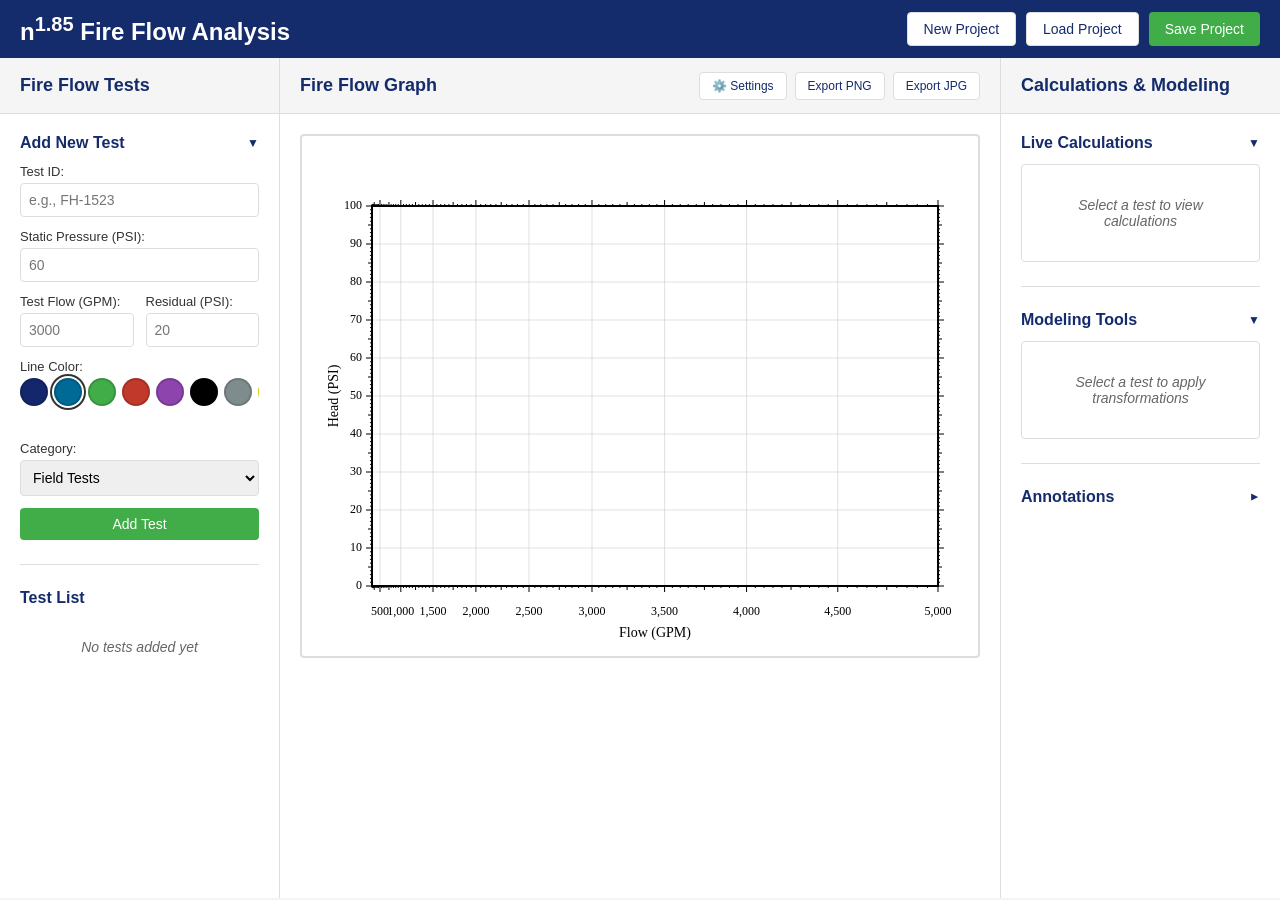
<file: n185-webapp/index.html>
<!DOCTYPE html>
<html lang="en">
<head>
    <meta charset="UTF-8">
    <meta name="viewport" content="width=device-width, initial-scale=1.0">
    <title>n185 Fire Flow Analysis</title>
    <link rel="stylesheet" href="css/main.css">
    <link rel="stylesheet" href="css/panels.css">
</head>
<body>
    <div class="app-container">
        <!-- Header -->
        <header class="app-header">
            <h1>n<sup>1.85</sup> Fire Flow Analysis</h1>
            <div class="header-actions">
                <button id="btn-new-project" class="btn btn-secondary">New Project</button>
                <button id="btn-load-project" class="btn btn-secondary">Load Project</button>
                <button id="btn-save-project" class="btn btn-primary">Save Project</button>
            </div>
        </header>

        <!-- Main Workspace -->
        <main class="workspace">
            <!-- Left Panel: Test Management -->
            <aside class="panel panel-left">
                <div class="panel-header">
                    <h2>Fire Flow Tests</h2>
                </div>
                <div class="panel-content">
                    <!-- Test Input Form -->
                    <div class="section">
                        <h3 class="collapsible-header" id="add-test-header">
                            <span>Add New Test</span>
                            <span class="collapse-icon">▼</span>
                        </h3>
                        <div class="collapsible-content" id="add-test-content">
                        <form id="test-form">
                            <div class="form-group">
                                <label for="test-id">Test ID:</label>
                                <input type="text" id="test-id" placeholder="e.g., FH-1523">
                            </div>
                            <div class="form-group">
                                <label for="test-static">Static Pressure (PSI):</label>
                                <input type="number" id="test-static" step="0.1" min="0" placeholder="60">
                            </div>
                            <div class="form-row">
                                <div class="form-group">
                                    <label for="test-flow">Test Flow (GPM):</label>
                                    <input type="number" id="test-flow" step="1" min="0" placeholder="3000">
                                </div>
                                <div class="form-group">
                                    <label for="test-residual">Residual (PSI):</label>
                                    <input type="number" id="test-residual" step="0.1" min="0" placeholder="20">
                                </div>
                            </div>
                            <div class="form-row">
                                <div class="form-group">
                                    <label for="test-color">Line Color:</label>
                                    <div class="color-swatch-picker">
                                        <div class="swatch-row">
                                            <button type="button" class="color-swatch" data-color="#14276C" style="background:#14276C;" title="JEA Dark"></button>
                                            <button type="button" class="color-swatch selected" data-color="#006A97" style="background:#006A97;" title="JEA Blue"></button>
                                            <button type="button" class="color-swatch" data-color="#41AD49" style="background:#41AD49;" title="JEA Green"></button>
                                            <button type="button" class="color-swatch" data-color="#C0392B" style="background:#C0392B;" title="Red"></button>
                                            <button type="button" class="color-swatch" data-color="#8E44AD" style="background:#8E44AD;" title="Purple"></button>
                                            <button type="button" class="color-swatch" data-color="#000000" style="background:#000000;" title="Black"></button>
                                            <button type="button" class="color-swatch" data-color="#7F8C8D" style="background:#7F8C8D;" title="Grey"></button>
                                            <button type="button" class="color-swatch color-swatch-custom" title="Custom color"></button>
                                        </div>
                                        <input type="color" id="test-color" value="#006A97">
                                    </div>
                                </div>
                                <div class="form-group">
                                    <label for="test-linetype">Line Type:</label>
                                    <select id="test-linetype">
                                        <option value="solid">Solid</option>
                                        <option value="dashed">Dashed</option>
                                        <option value="dotted">Dotted</option>
                                        <option value="dashdot">Dash-Dot</option>
                                    </select>
                                </div>
                            </div>
                            <div class="form-group">
                                <label for="test-category">Category:</label>
                                <select id="test-category">
                                    <option value="field">Field Tests</option>
                                    <option value="model">Model Results</option>
                                    <option value="scenario">Scenarios</option>
                                </select>
                            </div>
                            <button type="submit" id="test-form-submit" class="btn btn-primary btn-block">Add Test</button>
                            <button type="button" id="test-form-cancel" class="btn btn-secondary btn-block" style="display: none; margin-top: 8px;">Cancel Edit</button>
                        </form>
                        </div>
                    </div>

                    <!-- Test List -->
                    <div class="section">
                        <h3>Test List</h3>
                        <div id="test-list" class="test-list">
                            <p class="empty-state">No tests added yet</p>
                        </div>
                    </div>
                </div>
            </aside>

            <!-- Center Panel: Graph -->
            <section class="panel panel-center">
                <div class="panel-header">
                    <h2>Fire Flow Graph</h2>
                    <div class="graph-controls">
                        <button id="btn-graph-settings" class="btn btn-secondary btn-sm" title="Graph Settings">⚙️ Settings</button>
                        <button id="btn-export-png" class="btn btn-secondary btn-sm">Export PNG</button>
                        <button id="btn-export-jpg" class="btn btn-secondary btn-sm">Export JPG</button>
                    </div>
                </div>
                <div class="panel-content">
                    <!-- Canvas Graph -->
                    <div class="graph-container">
                        <canvas id="fireflow-canvas"></canvas>
                        <div id="graph-tooltip" class="graph-tooltip"></div>
                    </div>
                </div>
            </section>

            <!-- Right Panel: Calculations & Modeling -->
            <aside class="panel panel-right">
                <div class="panel-header">
                    <h2>Calculations & Modeling</h2>
                </div>
                <div class="panel-content">
                    <!-- Calculations Display -->
                    <div class="section">
                        <h3 class="collapsible-header" id="calculations-header">
                            <span>Live Calculations</span>
                            <span class="collapse-icon">▼</span>
                        </h3>
                        <div class="collapsible-content" id="calculations-content">
                            <div id="calc-display" class="calc-display">
                                <p class="empty-state">Select a test to view calculations</p>
                            </div>
                        </div>
                    </div>

                    <!-- Modeling Tools -->
                    <div class="section">
                        <h3 class="collapsible-header" id="modeling-header">
                            <span>Modeling Tools</span>
                            <span class="collapse-icon">▼</span>
                        </h3>
                        <div class="collapsible-content" id="modeling-content">
                            <div id="modeling-tools" class="modeling-tools">
                                <p class="empty-state">Select a test to apply transformations</p>
                            </div>
                        </div>
                    </div>

                    <!-- Annotations -->
                    <div class="section">
                        <h3 class="collapsible-header collapsed" id="annotations-header">
                            <span>Annotations</span>
                            <span class="collapse-icon">▼</span>
                        </h3>
                        <div class="collapsible-content collapsed" id="annotations-content">
                            <div id="annotations-panel"></div>
                        </div>
                    </div>
                </div>
            </aside>
        </main>
    </div>

    <!-- Graph Settings Modal -->
    <div id="settings-modal" class="modal">
        <div class="modal-content">
            <div class="modal-header">
                <h3>Graph Settings</h3>
                <button class="modal-close" id="btn-close-settings">&times;</button>
            </div>
            <div class="modal-body">
                <div class="form-group">
                    <label for="graph-title">Title:</label>
                    <input type="text" id="graph-title" placeholder="Fire Flow Test Results">
                </div>
                <div class="form-group">
                    <label>
                        <input type="checkbox" id="graph-show-date">
                        Show Date
                    </label>
                </div>
                <div class="form-group">
                    <label for="graph-legend-position">Legend Position:</label>
                    <select id="graph-legend-position">
                        <option value="none" selected>None</option>
                        <option value="topright">Top Right</option>
                        <option value="topleft">Top Left</option>
                        <option value="top">Top</option>
                        <option value="bottomright">Bottom Right</option>
                        <option value="bottomleft">Bottom Left</option>
                        <option value="bottom">Bottom</option>
                        <option value="right">Right</option>
                        <option value="left">Left</option>
                        <option value="center">Center</option>
                    </select>
                </div>
                <hr style="margin: 20px 0; border: none; border-top: 1px solid #ddd;">
                <div class="form-row">
                    <div class="form-group">
                        <label for="graph-max-flow">Max Flow (GPM):</label>
                        <input type="number" id="graph-max-flow" value="5000" step="1000" min="1000">
                    </div>
                    <div class="form-group">
                        <label for="graph-max-pressure">Max Pressure (PSI):</label>
                        <input type="number" id="graph-max-pressure" value="100" step="10" min="10">
                    </div>
                </div>
            </div>
            <div class="modal-footer">
                <button id="btn-apply-settings" class="btn btn-primary">Apply Settings</button>
                <button id="btn-cancel-settings" class="btn btn-secondary">Cancel</button>
            </div>
        </div>
    </div>

    <!-- Hidden file input for loading projects -->
    <input type="file" id="file-input-project" accept=".n185" style="display: none;">

    <!-- Scripts -->
    <script src="lib/FileSaver.js"></script>
    <script src="js/fireflow.js"></script>
    <script src="js/canvas-graph.js"></script>
    <script src="js/test-manager.js"></script>
    <script src="js/calculations.js"></script>
    <script src="js/modeling.js"></script>
    <script src="js/annotations.js"></script>
    <script src="js/project-io.js"></script>
    <script src="js/app.js"></script>
</body>
</html>
</file>
<file: n185-webapp/css/main.css>
/* n185 Fire Flow Analysis - Main Styles */

:root {
    --primary-color: #142B6C;
    --secondary-color: #006A97;
    --accent-color: #41AD49;
    --text-dark: #333;
    --text-light: #666;
    --border-color: #ddd;
    --bg-light: #f5f5f5;
    --bg-white: #fff;
    --success: #28a745;
    --warning: #ffc107;
    --danger: #dc3545;
    --shadow: 0 2px 4px rgba(0,0,0,0.1);
}

* {
    margin: 0;
    padding: 0;
    box-sizing: border-box;
}

body {
    font-family: 'Segoe UI', Tahoma, Geneva, Verdana, sans-serif;
    font-size: 14px;
    color: var(--text-dark);
    background-color: var(--bg-light);
    overflow: hidden;
}

.app-container {
    display: flex;
    flex-direction: column;
    height: 100vh;
}

/* Header */
.app-header {
    background-color: var(--primary-color);
    color: white;
    padding: 12px 20px;
    display: flex;
    justify-content: space-between;
    align-items: center;
    box-shadow: var(--shadow);
}

.app-header h1 {
    font-size: 24px;
    font-weight: 600;
}

.header-actions {
    display: flex;
    gap: 10px;
}

/* Buttons */
.btn {
    padding: 8px 16px;
    border: none;
    border-radius: 4px;
    font-size: 14px;
    font-weight: 500;
    cursor: pointer;
    transition: all 0.2s;
}

.btn:hover {
    opacity: 0.9;
    transform: translateY(-1px);
}

.btn:active {
    transform: translateY(0);
}

.btn-primary {
    background-color: var(--accent-color);
    color: white;
}

.btn-secondary {
    background-color: var(--bg-white);
    color: var(--primary-color);
    border: 1px solid var(--border-color);
}

.btn-sm {
    padding: 6px 12px;
    font-size: 12px;
}

.btn-block {
    width: 100%;
}

.btn-danger {
    background-color: var(--danger);
    color: white;
}

.btn-warning {
    background-color: var(--warning);
    color: var(--text-dark);
}

/* Forms */
.form-group {
    margin-bottom: 12px;
}

.form-group label {
    display: block;
    margin-bottom: 4px;
    font-weight: 500;
    font-size: 13px;
    color: var(--text-dark);
}

.form-group input[type="text"],
.form-group input[type="number"],
.form-group select {
    width: 100%;
    padding: 8px;
    border: 1px solid var(--border-color);
    border-radius: 4px;
    font-size: 14px;
}

/* Color Swatch Picker */
.color-swatch-picker input[type="color"] {
    display: none;
}

.swatch-row {
    display: flex;
    gap: 6px;
    align-items: center;
}

.color-swatch {
    width: 28px;
    height: 28px;
    border-radius: 50%;
    border: 2px solid rgba(0,0,0,0.15);
    cursor: pointer;
    padding: 0;
    transition: transform 0.1s, box-shadow 0.1s;
    flex-shrink: 0;
}

.color-swatch:hover {
    transform: scale(1.15);
    box-shadow: 0 2px 6px rgba(0,0,0,0.25);
}

.color-swatch.selected {
    box-shadow: 0 0 0 2px #fff, 0 0 0 4px #333;
}

.color-swatch-custom {
    background: conic-gradient(red, orange, yellow, green, cyan, blue, violet, red);
}

.form-group input[type="checkbox"] {
    margin-right: 6px;
}

.form-row {
    display: grid;
    grid-template-columns: 1fr 1fr;
    gap: 12px;
}

/* Sections */
.section {
    margin-bottom: 24px;
    padding-bottom: 24px;
    border-bottom: 1px solid var(--border-color);
}

.section:last-child {
    border-bottom: none;
}

.section h3 {
    font-size: 16px;
    font-weight: 600;
    margin-bottom: 12px;
    color: var(--primary-color);
}

/* Collapsible Sections */
.collapsible-header {
    display: flex;
    justify-content: space-between;
    align-items: center;
    cursor: pointer;
    user-select: none;
    transition: color 0.2s;
}

.collapsible-header:hover {
    color: var(--secondary-color);
}

.collapse-icon {
    font-size: 12px;
    transition: transform 0.3s ease;
}

.collapsible-header.collapsed .collapse-icon {
    transform: rotate(-90deg);
}

.collapsible-content {
    max-height: 2000px;
    overflow: hidden;
    transition: max-height 0.3s ease, opacity 0.3s ease;
    opacity: 1;
}

.collapsible-content.collapsed {
    max-height: 0;
    opacity: 0;
}

/* Test List */
.test-list {
    max-height: 400px;
    overflow-y: auto;
}

.test-item {
    background-color: var(--bg-white);
    border: 1px solid var(--border-color);
    border-radius: 4px;
    padding: 12px;
    margin-bottom: 8px;
    cursor: pointer;
    transition: all 0.2s;
}

.test-item:hover {
    box-shadow: var(--shadow);
}

.test-item.selected {
    border-color: var(--primary-color);
    background-color: #f0f4ff;
}

.test-item.hidden {
    opacity: 0.5;
}

.test-header {
    display: flex;
    justify-content: space-between;
    align-items: center;
    margin-bottom: 8px;
}

.test-name {
    font-weight: 600;
    color: var(--primary-color);
    display: flex;
    align-items: center;
    gap: 8px;
}

.test-color-indicator {
    width: 20px;
    height: 20px;
    border-radius: 3px;
    border: 1px solid var(--border-color);
}

.test-actions {
    display: flex;
    gap: 6px;
}

.test-actions button {
    padding: 4px 8px;
    font-size: 11px;
    border: none;
    background-color: transparent;
    cursor: pointer;
    border-radius: 3px;
}

.test-actions button:hover {
    background-color: var(--bg-light);
}

.test-info {
    font-size: 12px;
    color: var(--text-light);
    display: grid;
    grid-template-columns: 1fr 1fr;
    gap: 4px;
}

.test-category {
    display: inline-block;
    padding: 2px 8px;
    border-radius: 3px;
    font-size: 11px;
    font-weight: 500;
    margin-top: 6px;
}

.test-category.field {
    background-color: #e3f2fd;
    color: #1976d2;
}

.test-category.model {
    background-color: #f3e5f5;
    color: #7b1fa2;
}

.test-category.scenario {
    background-color: #fff3e0;
    color: #f57c00;
}

/* Calculations Display */
.calc-display {
    background-color: var(--bg-white);
    border: 1px solid var(--border-color);
    border-radius: 4px;
    padding: 12px;
}

.calc-item {
    display: flex;
    justify-content: space-between;
    padding: 8px 0;
    border-bottom: 1px solid var(--bg-light);
}

.calc-item:last-child {
    border-bottom: none;
}

.calc-label {
    font-weight: 500;
    color: var(--text-dark);
}

.calc-value {
    font-weight: 600;
    color: var(--primary-color);
}

/* Modeling Tools */
.modeling-tools {
    background-color: var(--bg-white);
    border: 1px solid var(--border-color);
    border-radius: 4px;
    padding: 12px;
}

.modeling-section {
    margin-bottom: 16px;
    padding-bottom: 16px;
    border-bottom: 1px solid var(--bg-light);
}

.modeling-section:last-child {
    border-bottom: none;
    margin-bottom: 0;
}

.modeling-section h4 {
    font-size: 14px;
    font-weight: 600;
    margin-bottom: 8px;
    color: var(--text-dark);
}

/* Tilt Pipe Rows */
.tilt-pipe-header,
.tilt-pipe-row {
    display: grid;
    grid-template-columns: 2fr 1fr 1fr auto;
    gap: 6px;
    align-items: center;
    margin-bottom: 4px;
}

.tilt-pipe-header {
    font-size: 11px;
    font-weight: 600;
    color: var(--text-light);
    margin-bottom: 4px;
}

.tilt-pipe-row input {
    width: 100%;
    padding: 6px;
    border: 1px solid var(--border-color);
    border-radius: 4px;
    font-size: 13px;
}

.btn-remove-pipe {
    background: none;
    border: none;
    color: var(--danger);
    cursor: pointer;
    font-size: 14px;
    padding: 4px 6px;
    border-radius: 4px;
    line-height: 1;
}

.btn-remove-pipe:hover {
    background-color: #fde8e8;
}

/* Annotations */
.annotation-section {
    margin-bottom: 16px;
    padding-bottom: 16px;
    border-bottom: 1px solid var(--bg-light);
}

.annotation-section:last-child {
    border-bottom: none;
    margin-bottom: 0;
}

.annotation-section h4 {
    font-size: 14px;
    font-weight: 600;
    margin-bottom: 8px;
    color: var(--text-dark);
}

.ann-type-fields {
    margin-top: 12px;
}

.annotations-list {
    max-height: 300px;
    overflow-y: auto;
}

.annotation-item {
    background-color: var(--bg-white);
    border: 1px solid var(--border-color);
    border-radius: 4px;
    padding: 10px;
    margin-bottom: 8px;
    transition: all 0.2s;
}

.annotation-item:hover {
    box-shadow: var(--shadow);
}

.annotation-item.hidden {
    opacity: 0.5;
}

.annotation-header {
    display: flex;
    justify-content: space-between;
    align-items: center;
    margin-bottom: 6px;
}

.annotation-name {
    font-weight: 600;
    color: var(--text-dark);
    display: flex;
    align-items: center;
    gap: 6px;
}

.annotation-actions {
    display: flex;
    gap: 6px;
}

.annotation-actions button {
    padding: 4px 8px;
    font-size: 11px;
    border: none;
    background-color: transparent;
    cursor: pointer;
    border-radius: 3px;
}

.annotation-actions button:hover {
    background-color: var(--bg-light);
}

.annotation-info {
    font-size: 11px;
    color: var(--text-light);
}

/* Graph Container */
.graph-container {
    position: relative;
    background-color: var(--bg-white);
    border: 2px solid var(--border-color);
    border-radius: 4px;
    padding: 10px;
}

#fireflow-canvas {
    display: block;
    width: 100%;
    height: auto;
    cursor: crosshair;
}

/* Graph Tooltip */
.graph-tooltip {
    position: absolute;
    background-color: rgba(0, 0, 0, 0.8);
    color: white;
    padding: 6px 10px;
    border-radius: 4px;
    font-size: 12px;
    pointer-events: none;
    opacity: 0;
    transition: opacity 0.2s;
    z-index: 100;
}

.graph-tooltip.visible {
    opacity: 1;
}

/* Empty State */
.empty-state {
    color: var(--text-light);
    font-style: italic;
    text-align: center;
    padding: 20px;
}

/* Modal */
.modal {
    display: none;
    position: fixed;
    z-index: 1000;
    left: 0;
    top: 0;
    width: 100%;
    height: 100%;
    background-color: rgba(0, 0, 0, 0.5);
    animation: fadeIn 0.2s ease-out;
}

.modal.active {
    display: flex;
    justify-content: center;
    align-items: center;
}

.modal-content {
    background-color: var(--bg-white);
    border-radius: 8px;
    box-shadow: 0 4px 20px rgba(0, 0, 0, 0.3);
    width: 90%;
    max-width: 500px;
    animation: slideDown 0.3s ease-out;
}

.modal-header {
    display: flex;
    justify-content: space-between;
    align-items: center;
    padding: 20px;
    border-bottom: 1px solid var(--border-color);
}

.modal-header h3 {
    margin: 0;
    font-size: 20px;
    color: var(--primary-color);
}

.modal-close {
    background: none;
    border: none;
    font-size: 28px;
    color: var(--text-light);
    cursor: pointer;
    padding: 0;
    width: 30px;
    height: 30px;
    line-height: 1;
    transition: color 0.2s;
}

.modal-close:hover {
    color: var(--text-dark);
}

.modal-body {
    padding: 20px;
}

.modal-footer {
    display: flex;
    justify-content: flex-end;
    gap: 10px;
    padding: 20px;
    border-top: 1px solid var(--border-color);
}

@keyframes fadeIn {
    from {
        opacity: 0;
    }
    to {
        opacity: 1;
    }
}

@keyframes slideDown {
    from {
        transform: translateY(-50px);
        opacity: 0;
    }
    to {
        transform: translateY(0);
        opacity: 1;
    }
}

/* Scrollbar Styling */
::-webkit-scrollbar {
    width: 8px;
    height: 8px;
}

::-webkit-scrollbar-track {
    background: var(--bg-light);
}

::-webkit-scrollbar-thumb {
    background: var(--border-color);
    border-radius: 4px;
}

::-webkit-scrollbar-thumb:hover {
    background: #999;
}
</file>
<file: n185-webapp/css/panels.css>
/* Multi-Panel Workspace Layout */

.workspace {
    display: grid;
    grid-template-columns: 320px 1fr 320px;
    gap: 0;
    height: calc(100vh - 60px);
    overflow: hidden;
}

.panel {
    display: flex;
    flex-direction: column;
    background-color: var(--bg-white);
    overflow: hidden;
}

.panel-left {
    border-right: 1px solid var(--border-color);
}

.panel-right {
    border-left: 1px solid var(--border-color);
}

.panel-header {
    padding: 0 20px;
    height: 56px;
    background-color: var(--bg-light);
    border-bottom: 1px solid var(--border-color);
    display: flex;
    justify-content: space-between;
    align-items: center;
    flex-shrink: 0;
}

.panel-header h2 {
    font-size: 18px;
    font-weight: 600;
    color: var(--primary-color);
}

.panel-content {
    flex: 1;
    overflow-y: auto;
    padding: 20px;
}

.graph-controls {
    display: flex;
    gap: 8px;
}

/* Responsive adjustments */
@media (max-width: 1400px) {
    .workspace {
        grid-template-columns: 280px 1fr 280px;
    }
}

@media (max-width: 1200px) {
    .workspace {
        grid-template-columns: 1fr;
        grid-template-rows: auto 1fr auto;
    }

    .panel-left,
    .panel-right {
        border: none;
        border-bottom: 1px solid var(--border-color);
        max-height: 300px;
    }
}
</file>
